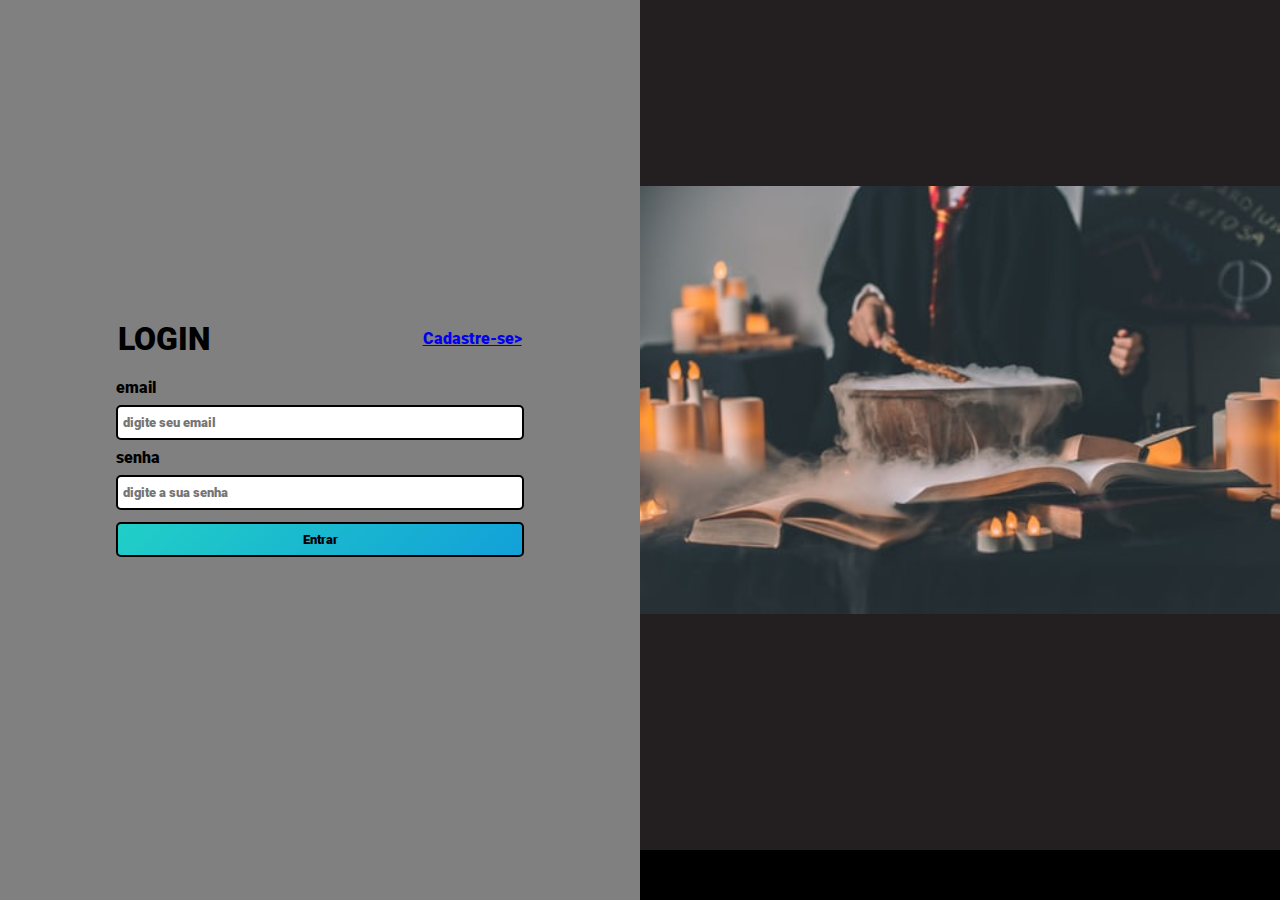
<file: index.html>
<!DOCTYPE html>
<html lang="en">
<head>
    <meta charset="UTF-8">
    <meta http-equiv="X-UA-Compatible" content="IE=edge">
    <meta name="viewport" content="width=device-width, initial-scale=1.0">
    <meta description="tela de login para acesso á plataforma">
    <link rel="stylesheet" href="./plugin/fontawesome/css/fontawesome.min.css">
    <link rel="shortcut icon" href="./imagens/graduation-cap-solid.svg" type="image/x-icon">
    
    <link rel="stylesheet" href="./css/imports.css">
    <title>login hogwarts</title>
</head>
<body>
    <main id="main_panel">
    <section id="login_panel">
        <div class="animation-up" id="form_panel">
            <div id="title_panel">
                <h1>LOGIN</h1>
                <a href="html/cadastro.html">Cadastre-se></a>
            </div>


                 <form id="form_login">
                    <label for="e-mail">email</label>
                    <input placeholder="digite seu email" class="input_field" type="email" name="" id="e-mail">
                    <label for="pass">senha</label>
                    <input placeholder="digite a sua senha" class="input_field" type="password" name="" id="pass">
                    <button type="submit">Entrar</button>
    

            
        </div>
    

    </section>

    <section id="logo_panel">

    </section>

    </main>

</body>

    <script src="./plugin/fontawesome/js/all.min.js"></script>
</html>
</file>
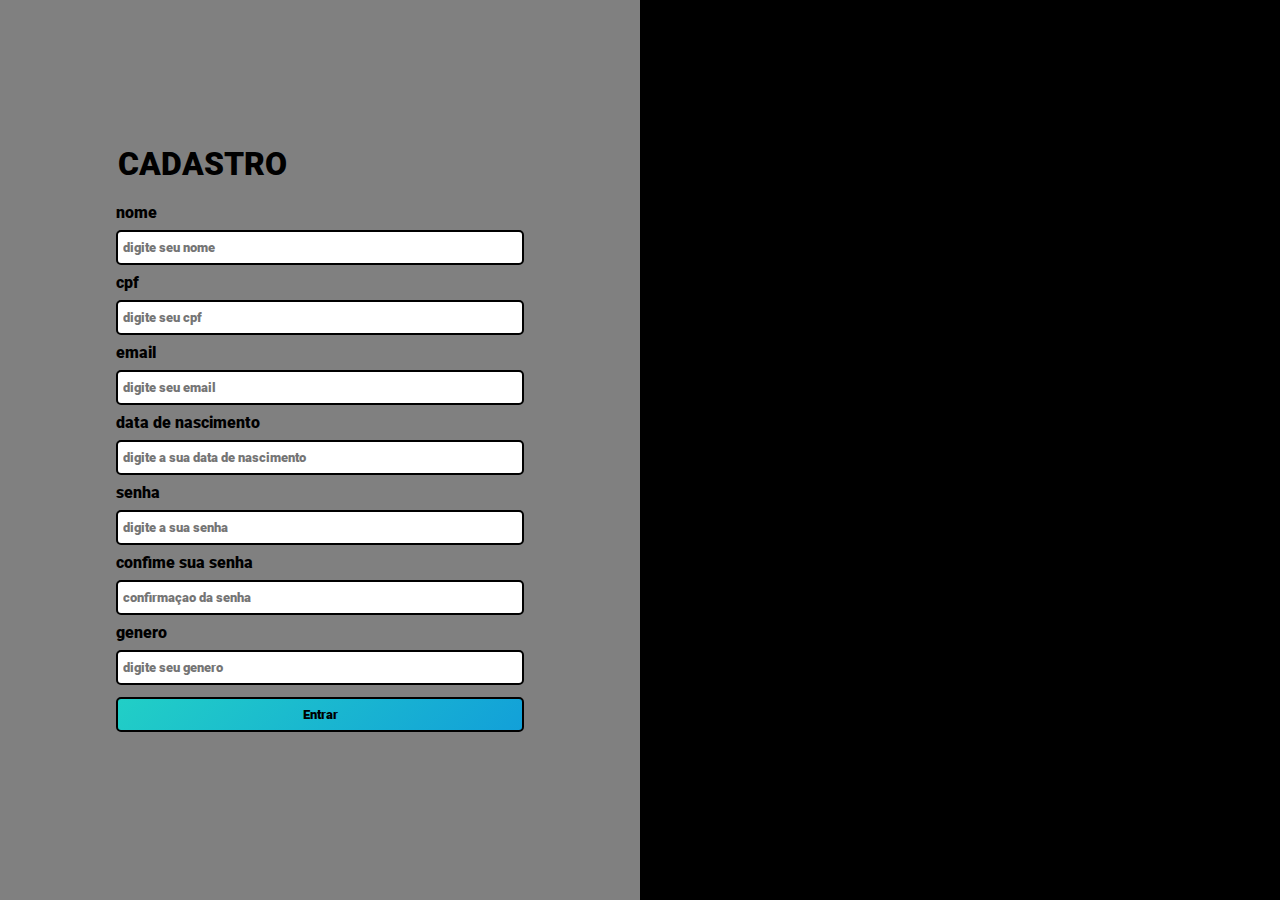
<file: html/cadastro.html>
<!DOCTYPE html>
<html lang="en">
<head>
    <meta charset="UTF-8">
    <meta http-equiv="X-UA-Compatible" content="IE=edge">
    <meta name="viewport" content="width=device-width, initial-scale=1.0">
    <meta description="tela de login para acesso o cadastro">
    <link rel="stylesheet" href="../plugin/fontawesome/css/fontawesome.min.css">
    <link rel="shortcut icon" href="../imagens/graduation-cap-solid.svg" type="image/x-icon">
    
    <link rel="stylesheet" href="../css/imports.css">
    <title>login cadastro</title>
</head>
<body>

<body>
    <main id="main_panel">
    <section id="login_panel">
        <div class="animation-up" id="form_panel">
            <div id="title_panel">
                <h1>CADASTRO</h1>
               
            </div>


                 <form id="form_login">
                    <label for="name">nome</label>
                    <input placeholder="digite seu nome" class="input_field" type="nome" name="" id="nome">
                    <label for="cpf">cpf</label>
                    <input placeholder="digite seu cpf" class="input_field" type="cpf" name="" id="cpf">
                    <label for="e-mail">email</label>
                    <input placeholder="digite seu email" class="input_field" type="email" name="" id="e-mail">
                    <label for="data de nascimento">data de nascimento</label>
                    <input placeholder="digite a sua data de nascimento" class="input_field" type="data de nascimento" name="" id="data de nascimento">
                    <label for="pass">senha</label>
                    <input placeholder="digite a sua senha" class="input_field" type="password" name="" id="pass">
                    <label for="confime sua senha">confime sua senha</label>
                    <input placeholder="confirmaçao da senha" class="input_field" type="confirmaçao da senha" name="" id="confirmaçao da senha">
                    <label for="genero">genero</label>
                    <input placeholder="digite seu genero" class="input_field" type="digite seu genero" name="" id="digite seu genero">
                    <button type="submit">Entrar</button>
    

            
        </div>
    

    </section>
</file>
<file: css/imports.css>
@import "fontes.css";
@import "reset.css";
@import "variables.css";
@import "login.css";
@import "cadastro.css";
@import "default.css";
@import "main.css";
@import "login.css";
@import "sidebar.css";
</file>
